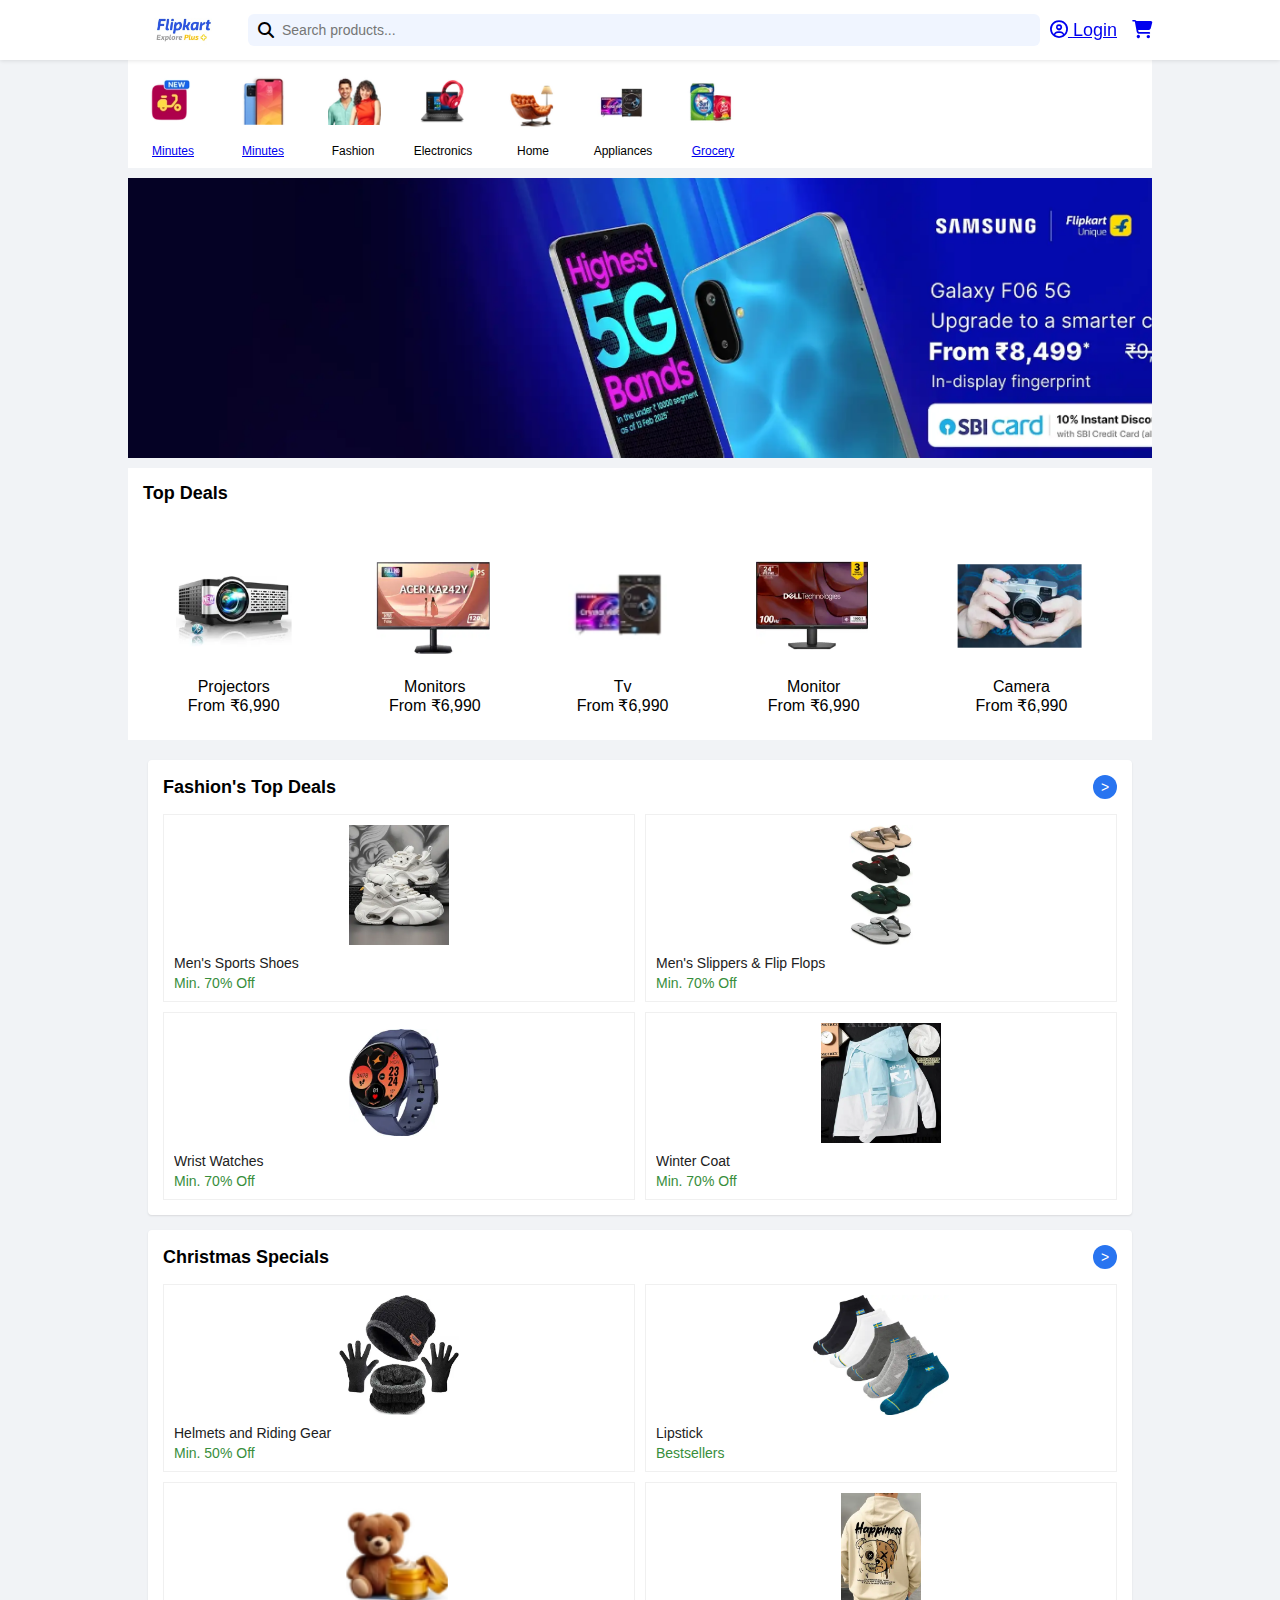
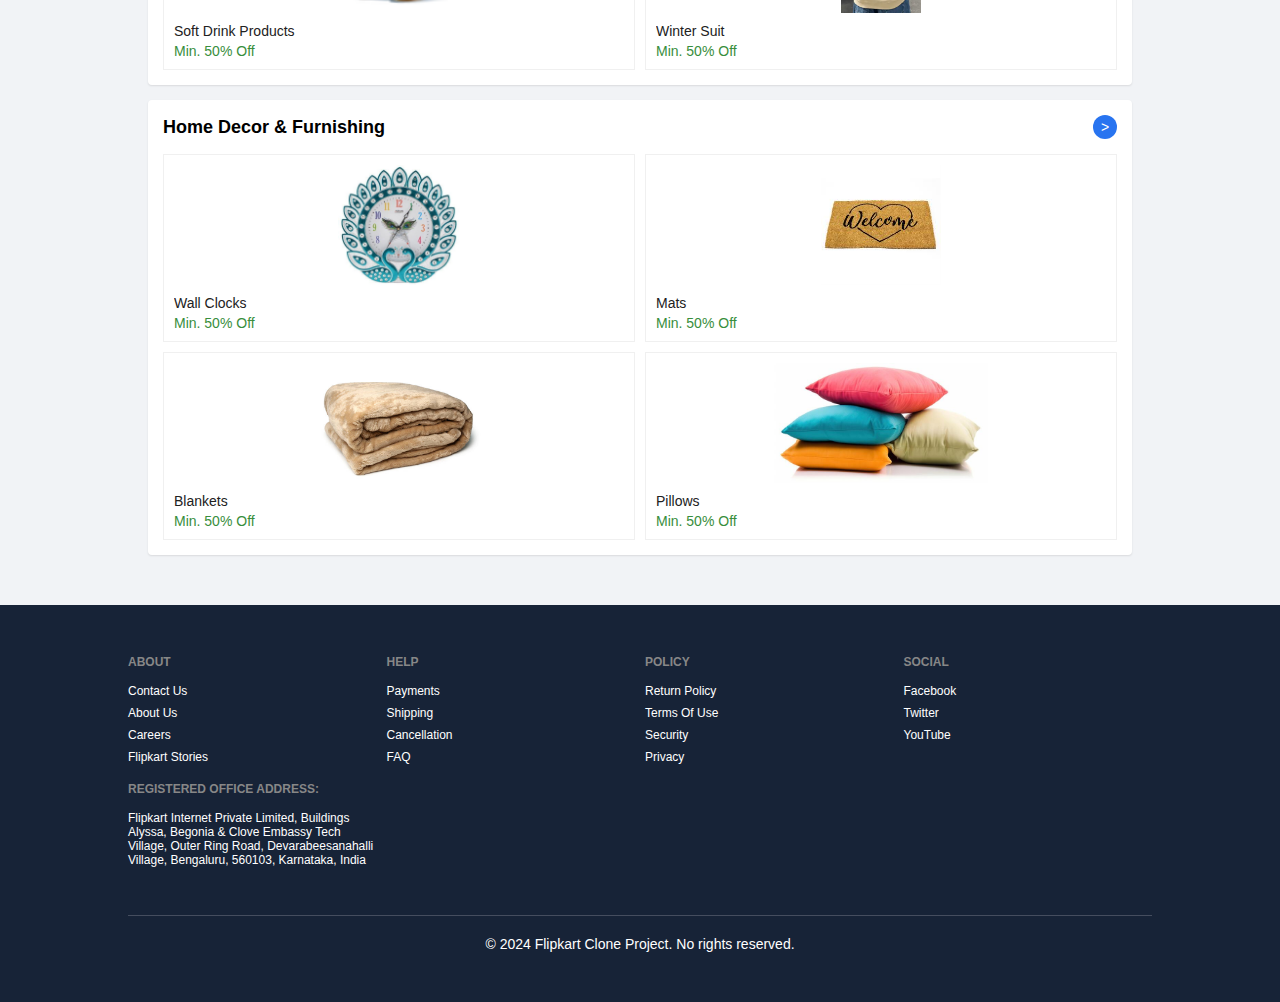
<file: index.html>
<!DOCTYPE html>
<html lang="en">
<head>
    <meta charset="UTF-8">
    <meta name="viewport" content="width=device-width, initial-scale=1.0">
    <title>Flipkart Responsive</title>
    <link rel="stylesheet" href="index.css">
    <link rel="stylesheet" href="https://cdnjs.cloudflare.com/ajax/libs/font-awesome/6.4.0/css/all.min.css">
</head>
<body class="hide-scrollbar">

    <header class="navbar">
        <img src="img/flipkart-img.jpg" class="logo" alt="Flipkart">
        <div class="search-box">
            <i class="fa-solid fa-magnifying-glass"></i>
            <input type="text" placeholder="Search products...">
        </div>
        <div class="nav-icons">
            <a href="#"><i class="fa-regular fa-circle-user"></i> <span class="hide-mobile">Login</span></a>
            <a href="#"><i class="fa-solid fa-cart-shopping"></i></a>
        </div>
    </header>

    <main class="main-container">
        <section class="categories hide-scrollbar">
            <div><a href="delivery.html">
            <div class="cat-card"><img src="img/minutes.png"><span>Minutes</span></div>
            </a></div>
            
            <div><a href="electronic.html">
            <div class="cat-card"><img src="img/moblies.png"><span>Minutes</span></div>
            </a></div>

            <div class="cat-card"><img src="img/fashion.png"><span>Fashion</span></div>
            <div class="cat-card"><img src="img/electronic.png"><span>Electronics</span></div>
            <div class="cat-card"><img src="img/furniture.png"><span>Home</span></div>
            <div class="cat-card"><img src="img/tv.png"><span>Appliances</span></div>
            <div><a href="grocery.html">
            <div class="cat-card"><img src="img/grocery.png"><span>Grocery</span></div>
            </a></div>
        </section>

        <section class="hero-slider">
            <div class="slide-track">
                <img src="img/herosection.png" alt="Offer 1">
                <img src="img/herosection1.png" alt="Offer 2">
                <img src="img/herosection2.png" alt="Offer 3">
            </div>
        </section>

        <h2 class="section-title">Top Deals</h2>
        <section class="categories hide-scrollbar">

            <div class="deal-card">
                <img src="img/projector.png">
                <p>Projectors</p>
                <span>From ₹6,990</span>
            </div>

            <div class="deal-card">
                <img src="img/monitors.png">
                <p>Monitors</p>
                <span>From ₹6,990</span>
            </div>

            <div class="deal-card">
                <img src="img/tv.png">
                <p>Tv</p>
                <span>From ₹6,990</span>
            </div>

            <div class="deal-card">
                <img src="img/monitor.png">
                <p>Monitor</p>
                <span>From ₹6,990</span>
            </div>

            <div class="deal-card">
                <img src="img/top mirrorless camera.png">
                <p>Camera</p>
                <span>From ₹6,990</span>
            </div>

            <div class="deal-card">
                <img src="img/phone.jpg">
                <p>Mobiles</p>
                <span>From ₹4,999</span>
            </div>
            </section>

            <section>
                <div class="main-wrapper">
                <div class="category-card">
                    <div class="card-header">
                        <h3>Fashion's Top Deals</h3>
                        <span class="arrow-btn">></span>
                    </div>
                    <div class="product-grid">
                        <div class="item">
                            <img src="img/fashion's - img1.webp" alt="Shoes">
                            <p>Men's Sports Shoes</p>
                            <span class="discount">Min. 70% Off</span>
                        </div>
                        <div class="item">
                            <img src="img/fashion's - img4.webp" alt="Slippers">
                            <p>Men's Slippers & Flip Flops</p>
                            <span class="discount">Min. 70% Off</span>
                        </div>
                        <div class="item">
                            <img src="img/fastrack smartwacth.png" alt="Watch">
                            <p>Wrist Watches</p>
                            <span class="discount">Min. 70% Off</span>
                        </div>
                        <div class="item">
                            <img src="img/winter- img1.webp" alt="winter">
                            <p>Winter Coat</p>
                            <span class="discount">Min. 70% Off</span>
                        </div>
                    </div>
                </div>

                <div class="category-card">
                    <div class="card-header">
                        <h3>Christmas Specials</h3>
                        <span class="arrow-btn">></span>
                    </div>
                    <div class="product-grid">
                        <div class="item">
                            <img src="img/winter- img3.webp" alt="Gear">
                            <p>Helmets and Riding Gear</p>
                            <span class="discount">Min. 50% Off</span>
                        </div>
                        <div class="item">
                            <img src="img/winter- img4.webp" alt="Lipstick">
                            <p>Lipstick</p>
                            <span class="discount">Bestsellers</span>
                        </div>
                        <div class="item">
                            <img src="img/beauty,food...png" alt="Soft Drink">
                            <p>Soft Drink Products</p>
                            <span class="discount">Min. 50% Off</span>
                        </div>
                        <div class="item">
                            <img src="img/winter- img2.webp" alt="Primer">
                            <p>Winter Suit</p>
                            <span class="discount">Min. 50% Off</span>
                        </div>
                    </div>
                </div>

                <div class="category-card">
                    <div class="card-header">
                        <h3>Home Decor & Furnishing</h3>
                        <span class="arrow-btn">></span>
                    </div>
                    <div class="product-grid">
                        <div class="item">
                            <img src="img/clock.jpg" alt="Clock">
                            <p>Wall Clocks</p>
                            <span class="discount">Min. 50% Off</span>
                        </div>
                        <div class="item">
                            <img src="img/mat.jpg" alt="Mats">
                            <p>Mats</p>
                            <span class="discount">Min. 50% Off</span>
                        </div>
                        <div class="item">
                            <img src="img/blanket.jpg" alt="Blanket">
                            <p>Blankets</p>
                            <span class="discount">Min. 50% Off</span>
                        </div>
                        <div class="item">
                            <img src="img/pillow.jpg" alt="Pillows">
                            <p>Pillows</p>
                            <span class="discount">Min. 50% Off</span>
                        </div>
                    </div>
                </div>
            </div>

        </section>
    </main>


    <footer>
        <div class="footer-cols">
            <div>
                <h4>ABOUT</h4>
                <p>Contact Us</p><p>About Us</p><p>Careers</p><p>Flipkart Stories</p>
            </div>
            <div>
                <h4>HELP</h4>
                <p>Payments</p><p>Shipping</p><p>Cancellation</p><p>FAQ</p>
            </div>
            <div>
                <h4>POLICY</h4>
                <p>Return Policy</p><p>Terms Of Use</p><p>Security</p><p>Privacy</p>
            </div>
            <div>
                <h4>SOCIAL</h4>
                <p>Facebook</p><p>Twitter</p><p>YouTube</p>
            </div>
            <div>
                <h4>Registered Office Address:</h4>
                <p>Flipkart Internet Private Limited, Buildings Alyssa, Begonia & Clove Embassy Tech Village, Outer Ring Road, Devarabeesanahalli Village, Bengaluru, 560103, Karnataka, India</p>
            </div>
        </div>
        <div class="footer-bottom">
            © 2024 Flipkart Clone Project. No rights reserved.
        </div>
    </footer>
</body>
</html>
</file>
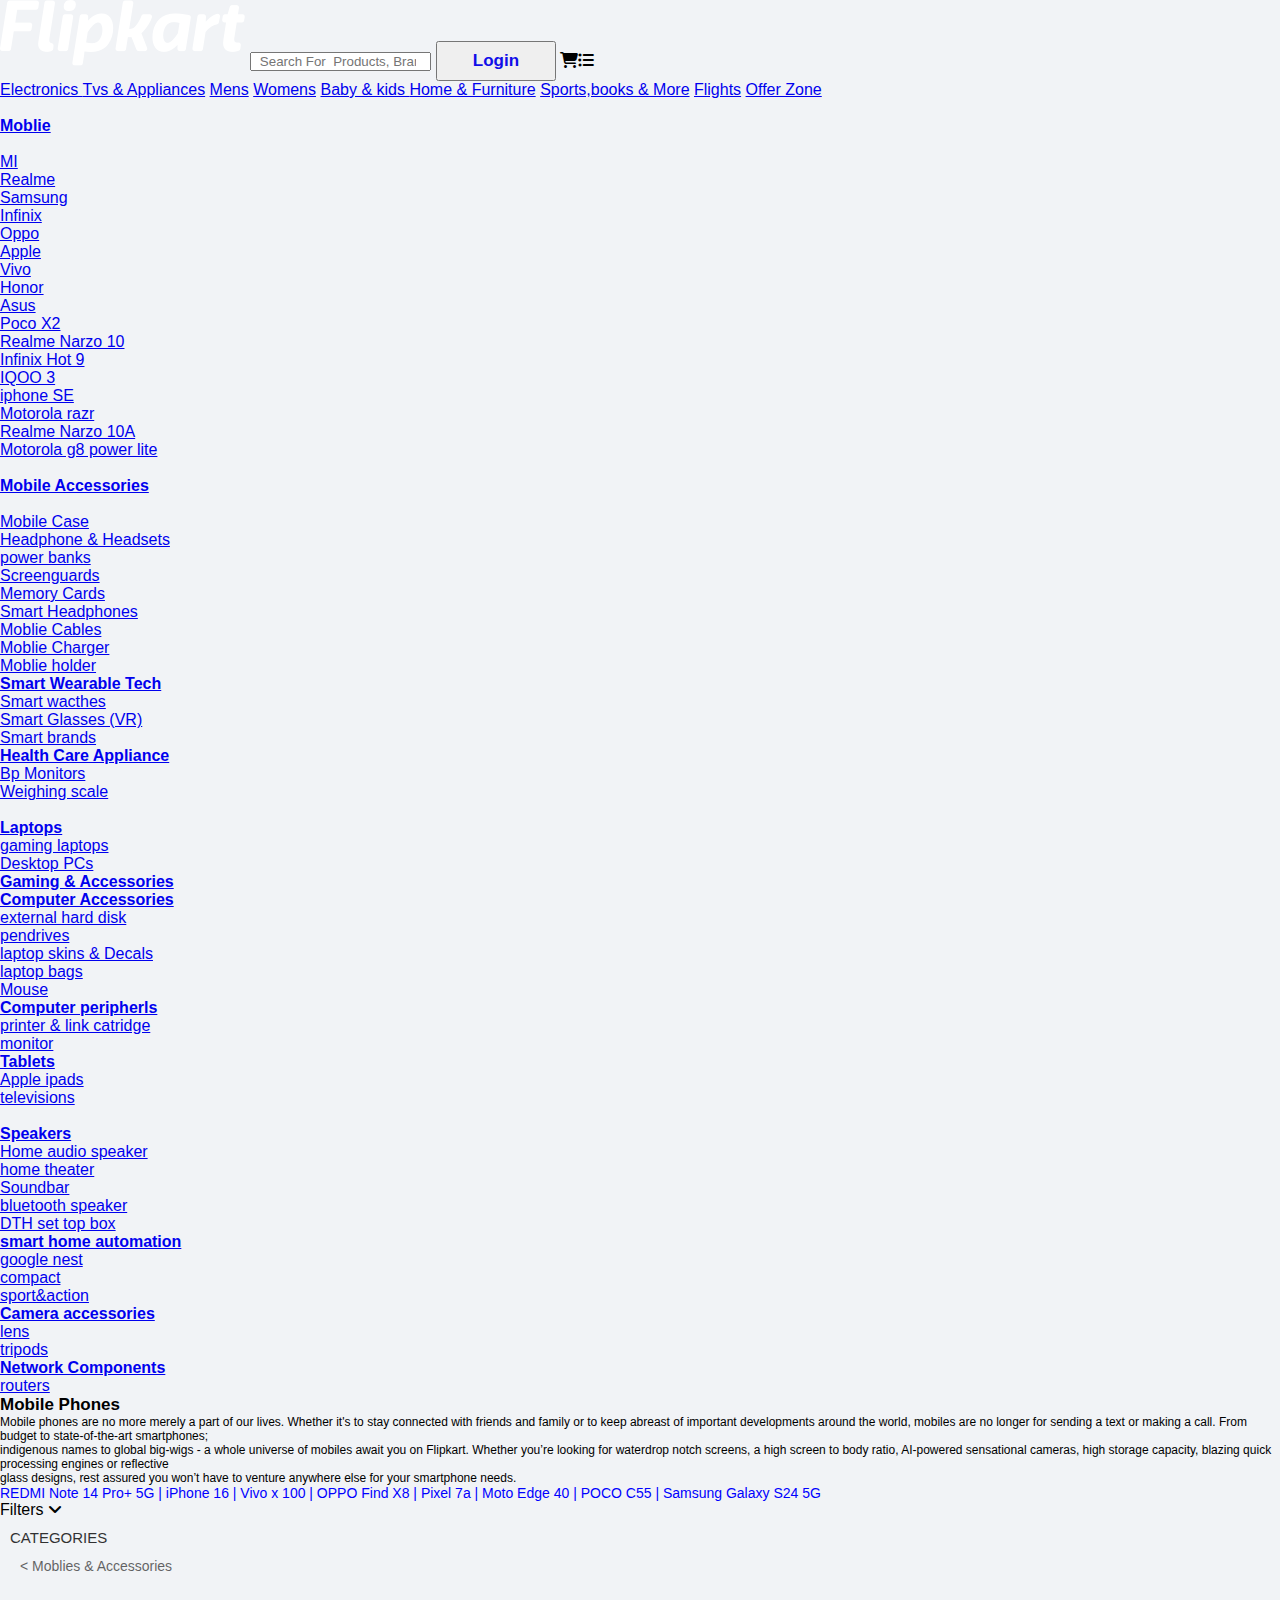
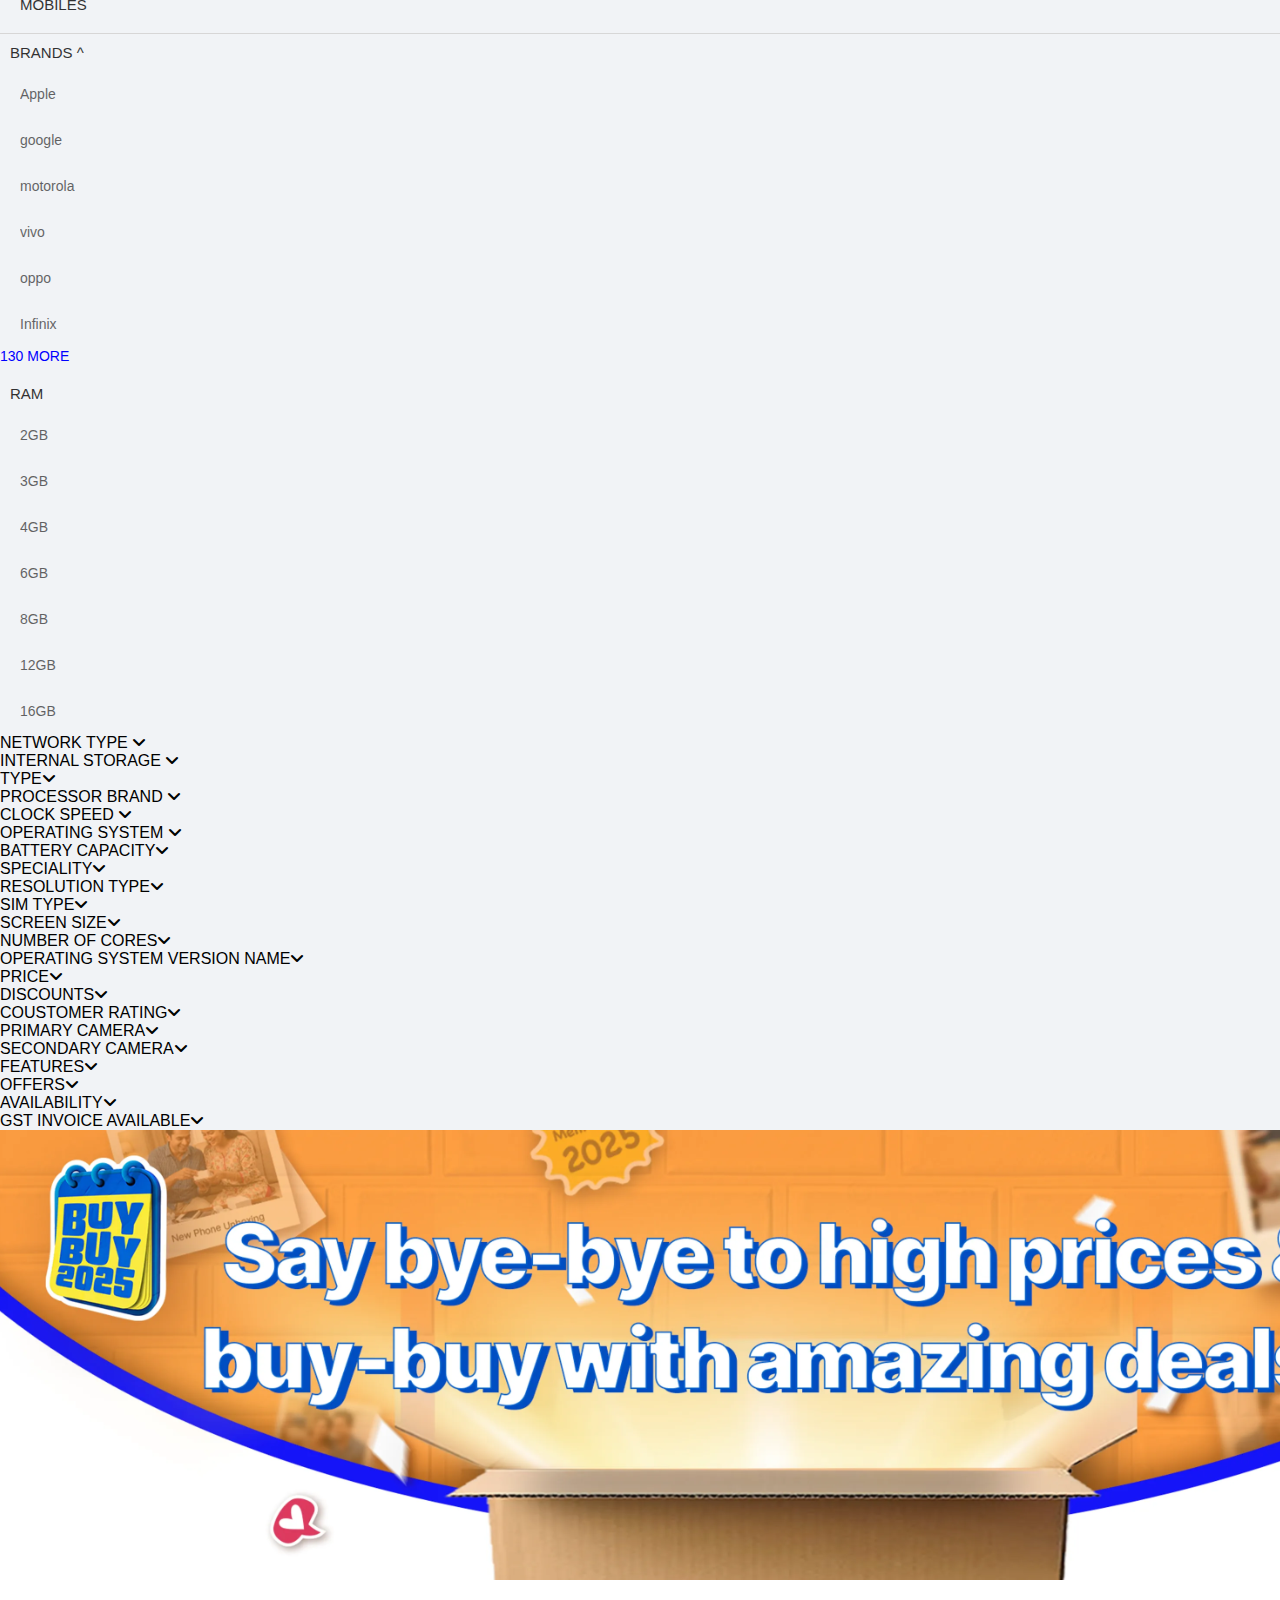
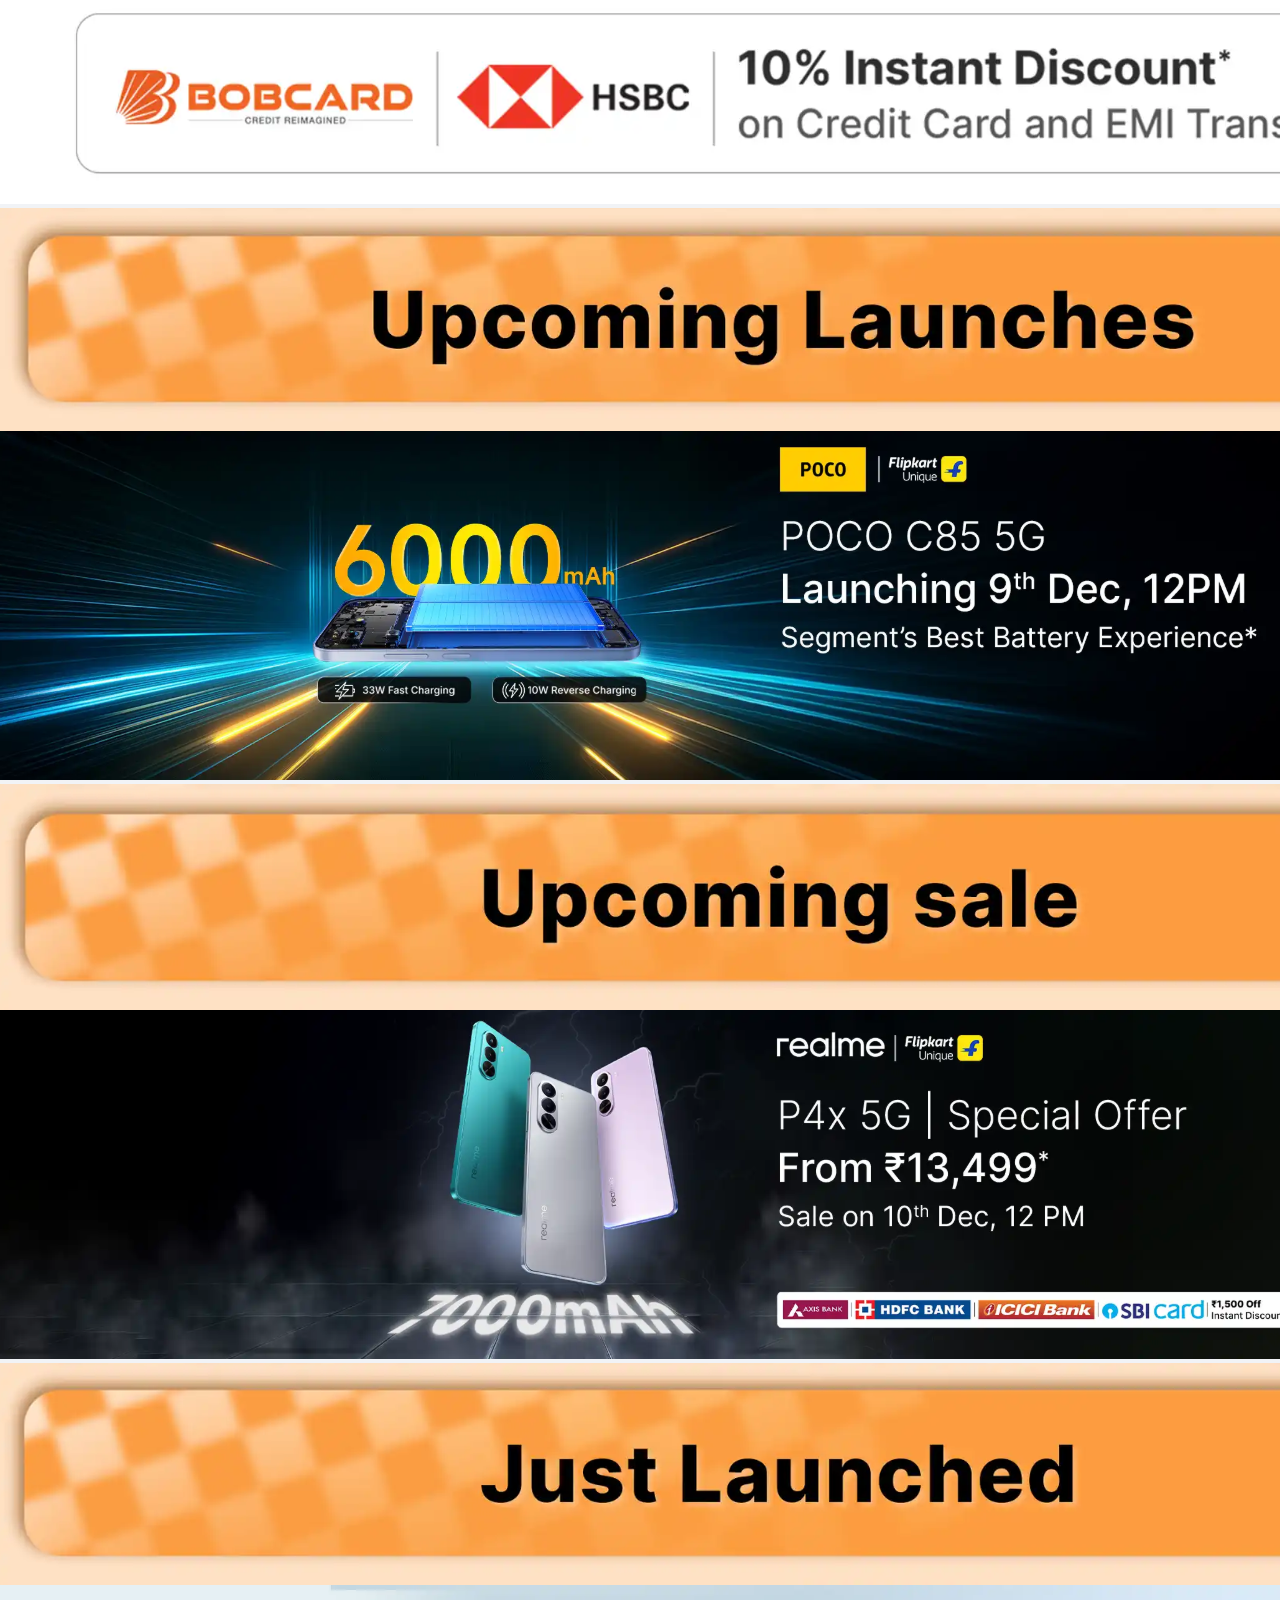
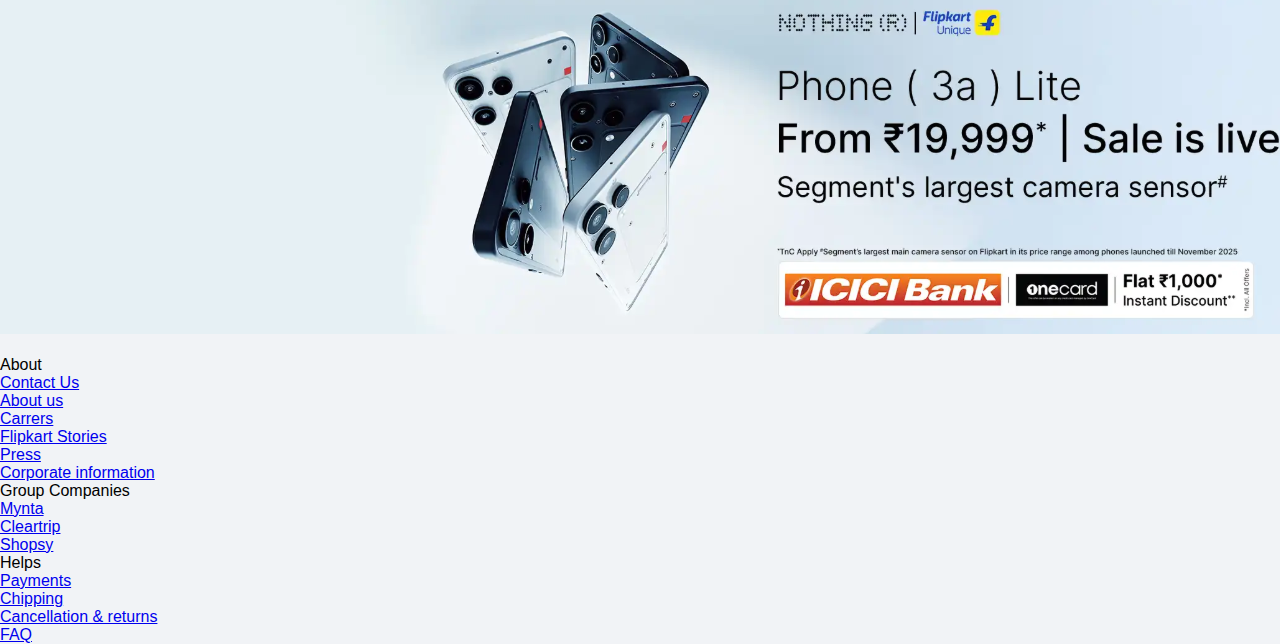
<file: 2.html>
<!DOCTYPE html>
<html lang="en">
<head>
    <meta charset="UTF-8">
    <meta name="viewport" content="width=device-width, initial-scale=1.0">
    <title>Flipkart</title>
    <link rel="stylesheet" href="./2.css">
    <link rel="stylesheet" href="https://cdnjs.cloudflare.com/ajax/libs/font-awesome/6.4.0/css/all.min.css"/>
    <link rel="preconnect" href="https://fonts.googleapis.com">
</head>
<body>
    <div id="html2container">
    
     <div class=header2>
        <img src="./flipkart-img html2.png" class="flipkart-img2"></img>
        
            <input type="search" placeholder="  Search For  Products, Brands and More        
                                                                                🔍 ">

            <button id="login-btn" style="width:120px;font-size: 17px;padding:8px;color:rgb(16, 13, 232);font-weight: bold;">Login </button>
            <i class="fa fa-shopping-cart" aria-hidden="true"></i><i class="fa-solid fa-list-ul"></i>
        </div> 
        </div>

       
        <div class="section-2html">
            <ul>
                
                <a class="html2sec-a ele-a" href="#">Electronics </a>
                <a class="html2sec-a" href="#">Tvs & Appliances</a>
                <a class="html2sec-a" href="#">Mens</a>
                <a class="html2sec-a" href="#">Womens</a>
                <a class="html2sec-a "href="#">Baby & kids </a>
                <a class="html2sec-a" href="#">Home & Furniture</a>
                <a class="html2sec-a" href="#">Sports,books & More</a>
                <a class="html2sec-a" href="#">Flights</a>
                <a class="html2sec-a" href="#">Offer Zone</a>
            </ul>

        </div>

        <div class="electronics-contents">

            <div class="moblie">

                <ul>
                    <br>
                    <li><a href="#"class="moblie-list" style="font-weight: bold;font-size: 16px;">Moblie</a></li>
                    <br>
                    <li><a href="#" class="moblie-list">MI</a></li>
                    <li><a href="#" class="moblie-list">Realme</a></li>
                    <li><a href="#"class="moblie-list">Samsung</a></li>
                    <li><a href="#"class="moblie-list">Infinix</a></li>
                    <li><a href="#"class="moblie-list">Oppo</a></li>
                    <li><a href="#"class="moblie-list">Apple</a></li>
                    <li><a href="#"class="moblie-list">Vivo</a></li>
                    <li><a href="#"class="moblie-list">Honor</a></li>
                    <li><a href="#"class="moblie-list">Asus</a></li>
                    <li><a href="#"class="moblie-list">Poco X2</a></li>
                    <li><a href="#"class="moblie-list">Realme Narzo 10</a></li>
                    <li><a href="#"class="moblie-list">Infinix Hot 9</a></li>
                    <li><a href="#"class="moblie-list"> IQOO 3</a></li>
                    <li><a href="#"class="moblie-list">iphone SE</a></li>
                    <li><a href="#"class="moblie-list">Motorola razr</a></li>
                    <li><a href="#"class="moblie-list">Realme Narzo 10A</a></li>
                    <li><a href="#"class="moblie-list">Motorola g8 power lite </a></li>
                </ul>

            </div>

             <div class="Moblie-Accessories">

                <ul>
                    <br>
                    <li><a href="#"class="moblie-list" style="font-weight: bold;font-size: 16px;">Mobile Accessories</a></li>
                    <br>
                    <li><a href="#" class="Accessories-list">Mobile Case</a></li>
                    <li><a href="#"class="Accessories-list">Headphone & Headsets</a></li>
                    <li><a href="#"class="Accessories-list">power banks</a></li>
                    <li><a href="#"class="Accessories-list">Screenguards</a></li>
                    <li><a href="#"class="Accessories-list">Memory Cards</a></li>
                    <li><a href="#"class="Accessories-list">Smart Headphones</a></li>
                    <li><a href="#"class="Accessories-list">Moblie Cables</a></li>
                    <li><a href="#"class="Accessories-list">Moblie Charger</a></li>
                    <li><a href="#"class="Accessories-list">Moblie holder</a></li>
                    <li><a href="#"class="moblie-list" style="font-weight: bold;font-size: 16px;">Smart Wearable Tech</a></li>
                    <li><a href="#"class="Accessories-list">Smart wacthes</a></li>
                    <li><a href="#"class="Accessories-list">Smart Glasses (VR)</a></li>
                    <li><a href="#"class="Accessories-list">Smart brands</a></li>
                    <li><a href="#"class="moblie-list" style="font-weight: bold;font-size: 16px;">Health Care Appliance</a></li>
                    <li><a href="#"class="Accessories-list">Bp Monitors</a></li>
                    <li><a href="#"class="Accessories-list">Weighing scale</a></li>
                  
                </ul>

            </div>


             <div class="moblie">

                <ul>
                    <br>
                    <li><a href="#"class="moblie-list" style="font-weight: bold;font-size: 16px;">Laptops</a></li>
                    <li><a href="#" class="moblie-list">gaming laptops</a></li>
                    <li><a href="#" class="moblie-list">Desktop PCs</a></li>
                    <li><a href="#"class="moblie-list" style="font-weight: bold;font-size: 16px;">Gaming & Accessories</a></li>
                    <li><a href="#"class="moblie-list" style="font-weight: bold;font-size: 16px;">Computer Accessories</a></li>
                    <li><a href="#"class="moblie-list">external hard disk</a></li>
                    <li><a href="#"class="moblie-list">pendrives</a></li>
                    <li><a href="#"class="moblie-list">laptop skins & Decals</a></li>
                    <li><a href="#"class="moblie-list">laptop bags</a></li>
                    <li><a href="#"class="moblie-list">Mouse</a></li>
                    <li><a href="#"class="moblie-list" style="font-weight: bold;font-size: 16px;">Computer peripherls</a></li>
                    <li><a href="#"class="moblie-list">printer & link catridge</a></li>
                    <li><a href="#"class="moblie-list">monitor</a></li>
                    <li><a href="#"class="moblie-list" style="font-weight: bold;font-size: 16px;">Tablets</a></li>
                    <li><a href="#"class="moblie-list">Apple ipads</a></li>
                    <li><a href="#" class="Accessories-list">televisions</a></li>
                   
                </ul>

            </div>

             <div class="Moblie-Accessories">

                <ul>
                    <br>
                
                    
                    
                    <li><a href="#"class="moblie-list" style="font-weight: bold;font-size: 16px;">Speakers</a></li>
                    <li><a href="#"class="Accessories-list">Home audio speaker</a></li>
                    <li><a href="#"class="Accessories-list">home theater</a></li>
                    <li><a href="#"class="Accessories-list">Soundbar</a></li>
                    <li><a href="#"class="Accessories-list">bluetooth speaker</a></li>
                    <li><a href="#"class="Accessories-list">DTH set top box </a></li>
                    <li><a href="#"class="moblie-list" style="font-weight: bold;font-size: 16px;">smart home automation</a></li>
                    <li><a href="#"class="Accessories-list">google nest</a></li>
                    <li><a href="#"class="Accessories-list">compact</a></li>
                    <li><a href="#"class="Accessories-list">sport&action</a></li>
                    <li><a href="#"class="moblie-list" style="font-weight: bold;font-size: 16px;">Camera accessories</a></li>
                    <li><a href="#"class="Accessories-list">lens</a></li>
                    <li><a href="#"class="Accessories-list">tripods</a></li>
                    <li><a href="#"class="moblie-list" style="font-weight: bold;font-size: 16px;">Network Components</a></li>
                    <li><a href="#"class="Accessories-list">routers</a></li>
                    
                   
                  
                </ul>

            </div>


        </div>

        <div class="ht2-para"> 

            <p class="footer-para" style="font-size: 12px;" ><span style="font-weight: bold;font-size: 17px; color: black;opacity: 1;">Mobile Phones</span><br>
Mobile phones are no more merely a part of our lives. Whether it's to stay connected with friends and family or to keep abreast of important developments around the world, mobiles are no longer for sending a text or making a call. From budget to state-of-the-art smartphones;<br>
 indigenous names to global big-wigs - a whole universe of mobiles await you on Flipkart. Whether you’re looking for waterdrop notch screens, a high screen to body ratio, AI-powered sensational cameras,
 high storage capacity, blazing quick processing engines or reflective <br>
 glass designs, rest assured you won’t have to venture anywhere else for your smartphone needs. <br>
<span style="color:blue;font-size: 14px;">REDMI Note 14 Pro+ 5G | iPhone 16 | Vivo x 100 | OPPO Find X8 | Pixel 7a | Moto Edge 40 | POCO C55 | Samsung Galaxy S24 5G </span></p>

        </div>


        <div class="sidebar-ht2">

            <ul>

                <li><section>Filters <i class="fa-solid fa-angle-down"></i></sections></li>
                <li><span style="font-size: 15px; color: black;opacity: 0.8;padding: 10px;display: block;">CATEGORIES</span></li>
                <li><p  style="font-size: 14px;opacity: 0.6;padding: 2px; padding-left: 20px;" > < Moblies & Accessories</p></li>
                <li><span style="font-size: 15px; color: black;opacity: 0.8;padding: 20px;border-bottom: 0.1px solid rgb(209, 207, 207);display: block; padding-bottom: 20px;">MOBILES</span></li>
                
                 <li><span style="font-size: 15px; color: black;opacity: 0.8;padding: 10px;display: block;">BRANDS ^</span></li>

                 <!-- <li><i class="fa fa-search" aria-hidden="true"></i><input id="in-htm2" type="search" placeholder="Search" ></li> -->
                 <li><p  style="font-size: 14px;opacity: 0.6;padding: 15px; padding-left: 20px;" >Apple</p></li>
                 <li><p  style="font-size: 14px;opacity: 0.6;padding: 15px; padding-left: 20px;" >google</p></li>
                 <li><p  style="font-size: 14px;opacity: 0.6;padding: 15px; padding-left: 20px;" >motorola</p></li>
                 <li><p  style="font-size: 14px;opacity: 0.6;padding: 15px; padding-left: 20px;" >vivo</p></li>
                 <li><p  style="font-size: 14px;opacity: 0.6;padding: 15px; padding-left: 20px;" >oppo</p></li>
                 <li><p  style="font-size: 14px;opacity: 0.6;padding: 15px; padding-left: 20px;" >Infinix</p></li>
                 <li><section><span style="color:blue;font-size: 14px;">130 MORE</span></section></li>

                 <li><span style="font-size: 15px; color: black;opacity: 0.8;padding: 10px;padding-top:20px;display: block;">RAM </span></li>
                 <li><p  style="font-size: 14px;opacity: 0.6;padding: 15px; padding-left: 20px;" >2GB</p></li>
                 <li><p  style="font-size: 14px;opacity: 0.6;padding: 15px; padding-left: 20px;" >3GB</p></li>
                 <li><p  style="font-size: 14px;opacity: 0.6;padding: 15px; padding-left: 20px;" >4GB</p></li>
                 <li><p  style="font-size: 14px;opacity: 0.6;padding: 15px; padding-left: 20px;" >6GB</p></li>
                 <li><p  style="font-size: 14px;opacity: 0.6;padding: 15px; padding-left: 20px;" >8GB</p></li>
                 <li><p  style="font-size: 14px;opacity: 0.6;padding: 15px; padding-left: 20px;" >12GB</p></li>
                 <li><p  style="font-size: 14px;opacity: 0.6;padding: 15px; padding-left: 20px;" >16GB</p></li>
                 <section style="color: rgb(255, 255, 255);"></section>

                <li><section>NETWORK TYPE <i class="fa-solid fa-angle-down"></i></sections></li>
                <li><section>INTERNAL STORAGE <i class="fa-solid fa-angle-down"></i></sections></li>
                <li><section>TYPE<i class="fa-solid fa-angle-down"></i></sections></li>
                <li><section>PROCESSOR BRAND   <i class="fa-solid fa-angle-down"></i></sections></li>
                <li><section>CLOCK SPEED    <i class="fa-solid fa-angle-down"></i></sections></li>
                <li><section>OPERATING SYSTEM    <i class="fa-solid fa-angle-down"></i></sections></li>

                 <li><section>BATTERY CAPACITY<i class="fa-solid fa-angle-down"></i></sections></li> 
                 <li><section>SPECIALITY<i class="fa-solid fa-angle-down"></i></sections></li>
                <li><section>RESOLUTION TYPE<i class="fa-solid fa-angle-down"></i></sections></li>  
                 <li><section>SIM TYPE<i class="fa-solid fa-angle-down"></i></sections></li>  
                 <li><section>SCREEN SIZE<i class="fa-solid fa-angle-down"></i></sections></li>       
                 <li><section>NUMBER OF CORES<i class="fa-solid fa-angle-down"></i></sections></li>
                 <li><section>OPERATING SYSTEM VERSION NAME<i class="fa-solid fa-angle-down"></i></sections></li>
                 <li><section>PRICE<i class="fa-solid fa-angle-down"></i></sections></li> 
                 <li><section>DISCOUNTS<i class="fa-solid fa-angle-down"></i></sections></li>   
                 <li><section>COUSTOMER RATING<i class="fa-solid fa-angle-down"></i></sections></li>   
                 <li><section>PRIMARY CAMERA<i class="fa-solid fa-angle-down"></i></sections></li>                
                <li><section>SECONDARY CAMERA<i class="fa-solid fa-angle-down"></i></sections></li>
                 <li><section>FEATURES<i class="fa-solid fa-angle-down"></i></sections></li>
                <li><section>OFFERS<i class="fa-solid fa-angle-down"></i></sections></li> 
                <li><section>AVAILABILITY<i class="fa-solid fa-angle-down"></i></sections></li>
                <li><section>GST INVOICE AVAILABLE<i class="fa-solid fa-angle-down"></i></sections></li>    
                 

            </ul>

        </div>

        <div class="main-content">

            <img src="./html-2 add.png" alt="#" class="html-2-add"></img>

             <img src="./html2-add.png" alt="#" class="html-2-add"></img>

             <img src="./html2-3add.png" alt="#" class="html-2-add"></img>

             <img src="./html2-add4.png" alt="#" class="html-2-add"></img>


        </div>


        <div class="black-footer">


  <br>
    <div class="ft-content">
    <ul>
        <p class="ft-p">About</p>
        <li><a class="footer-a" href="#">Contact Us</a></li>
        <li><a class="footer-a" href="#">About us</a></li>
        <li><a class="footer-a" href="#">Carrers</a></li>
        <li><a class="footer-a" href="#">Flipkart Stories</a></li>
        <li><a class="footer-a" href="#">Press</a></li>
        <li><a class="footer-a" href="#">Corporate information</a></li>

    </ul>
    </div>

    <div class="ft-content">
    <ul>
        <p class="ft-p"> Group Companies</p>
        <li><a class="footer-a" href="#">Mynta</a></li>
        <li><a class="footer-a" href="#">Cleartrip</a></li>
        <li><a class="footer-a" href="#">Shopsy</a></li>
      

    </ul>
    </div>

    <div class="ft-footer">
    <ul>
        <p class="ft-p">Helps</p>
        <li><a class="footer-a" href="#">Payments</a></li>
        <li><a class="footer-a" href="#">Chipping</a></li>
        <li><a class="footer-a" href="#">Cancellation & returns</a></li>
        <li><a class="footer-a" href="#">FAQ</a></li>   

    </ul>
    </div>


    </div>
    </div> 






     
    </div>











</div>


        



    </div>   
</body>
</html>
</file>
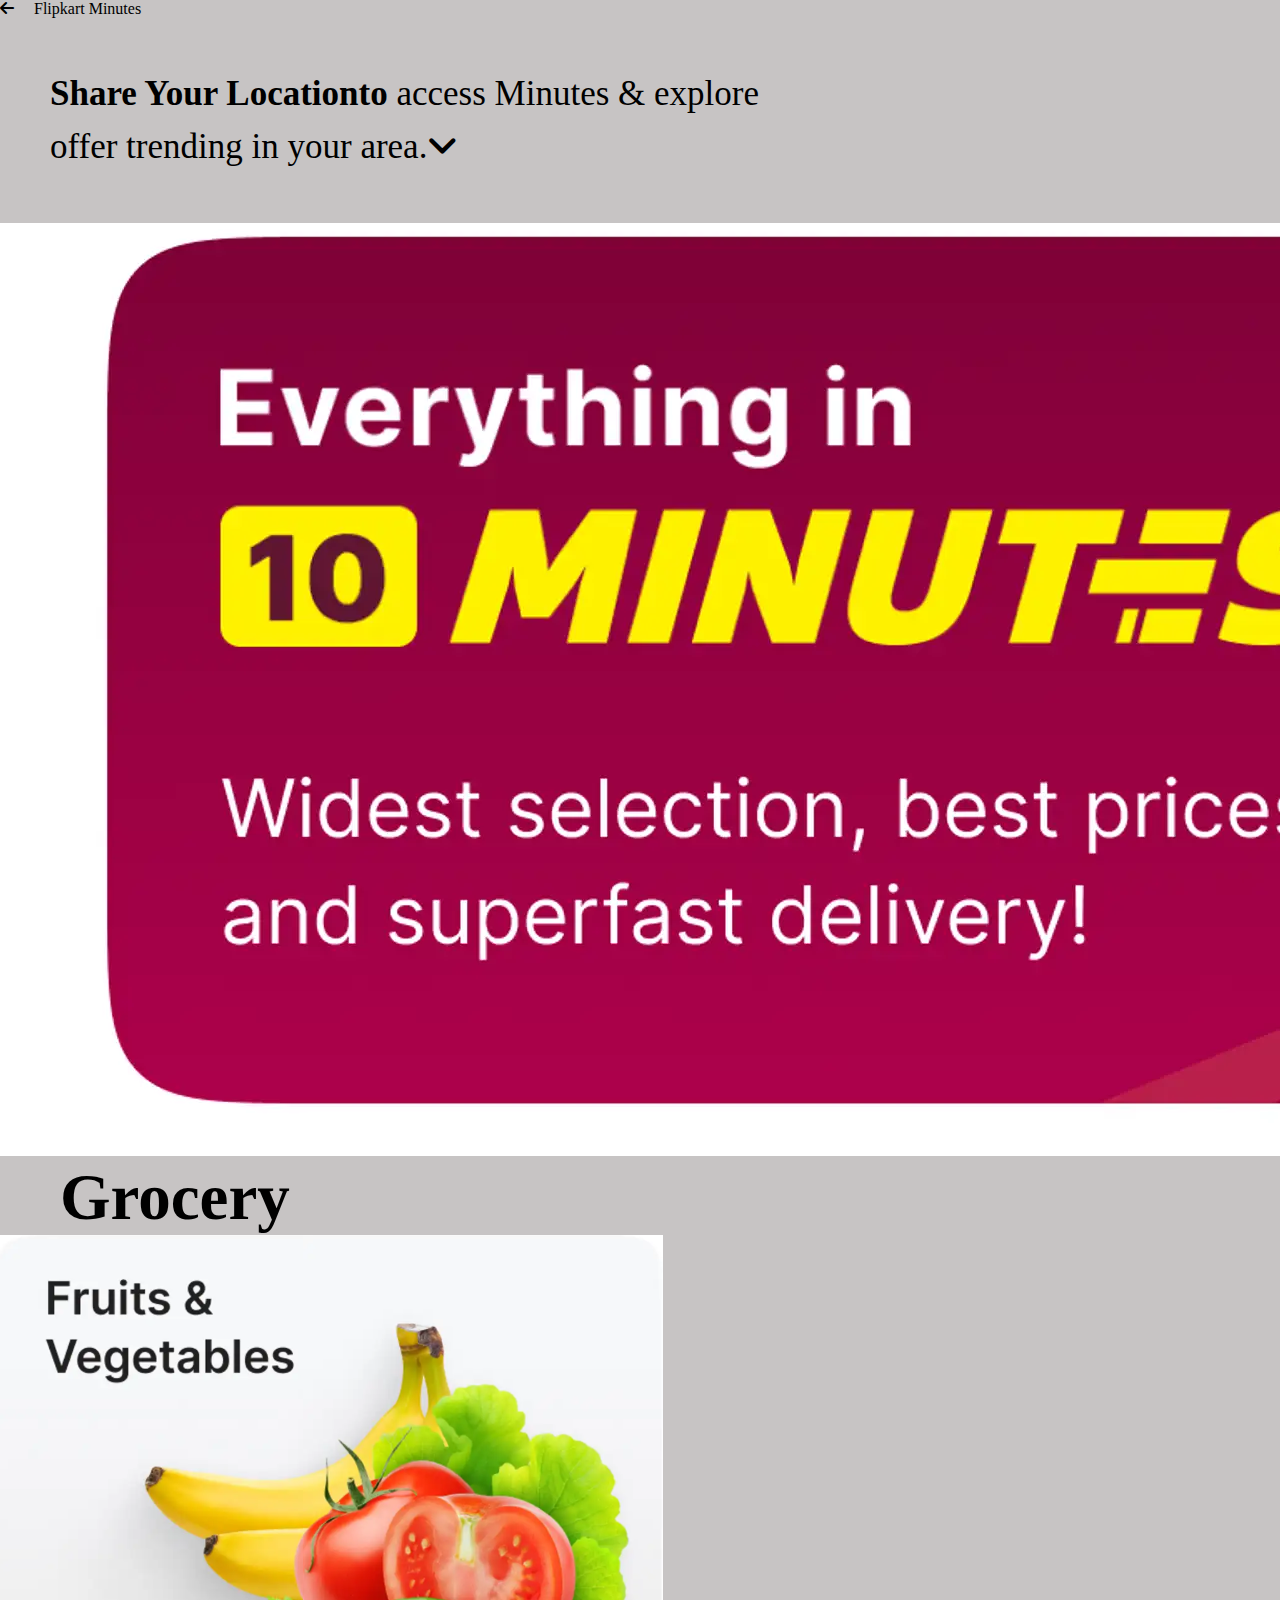
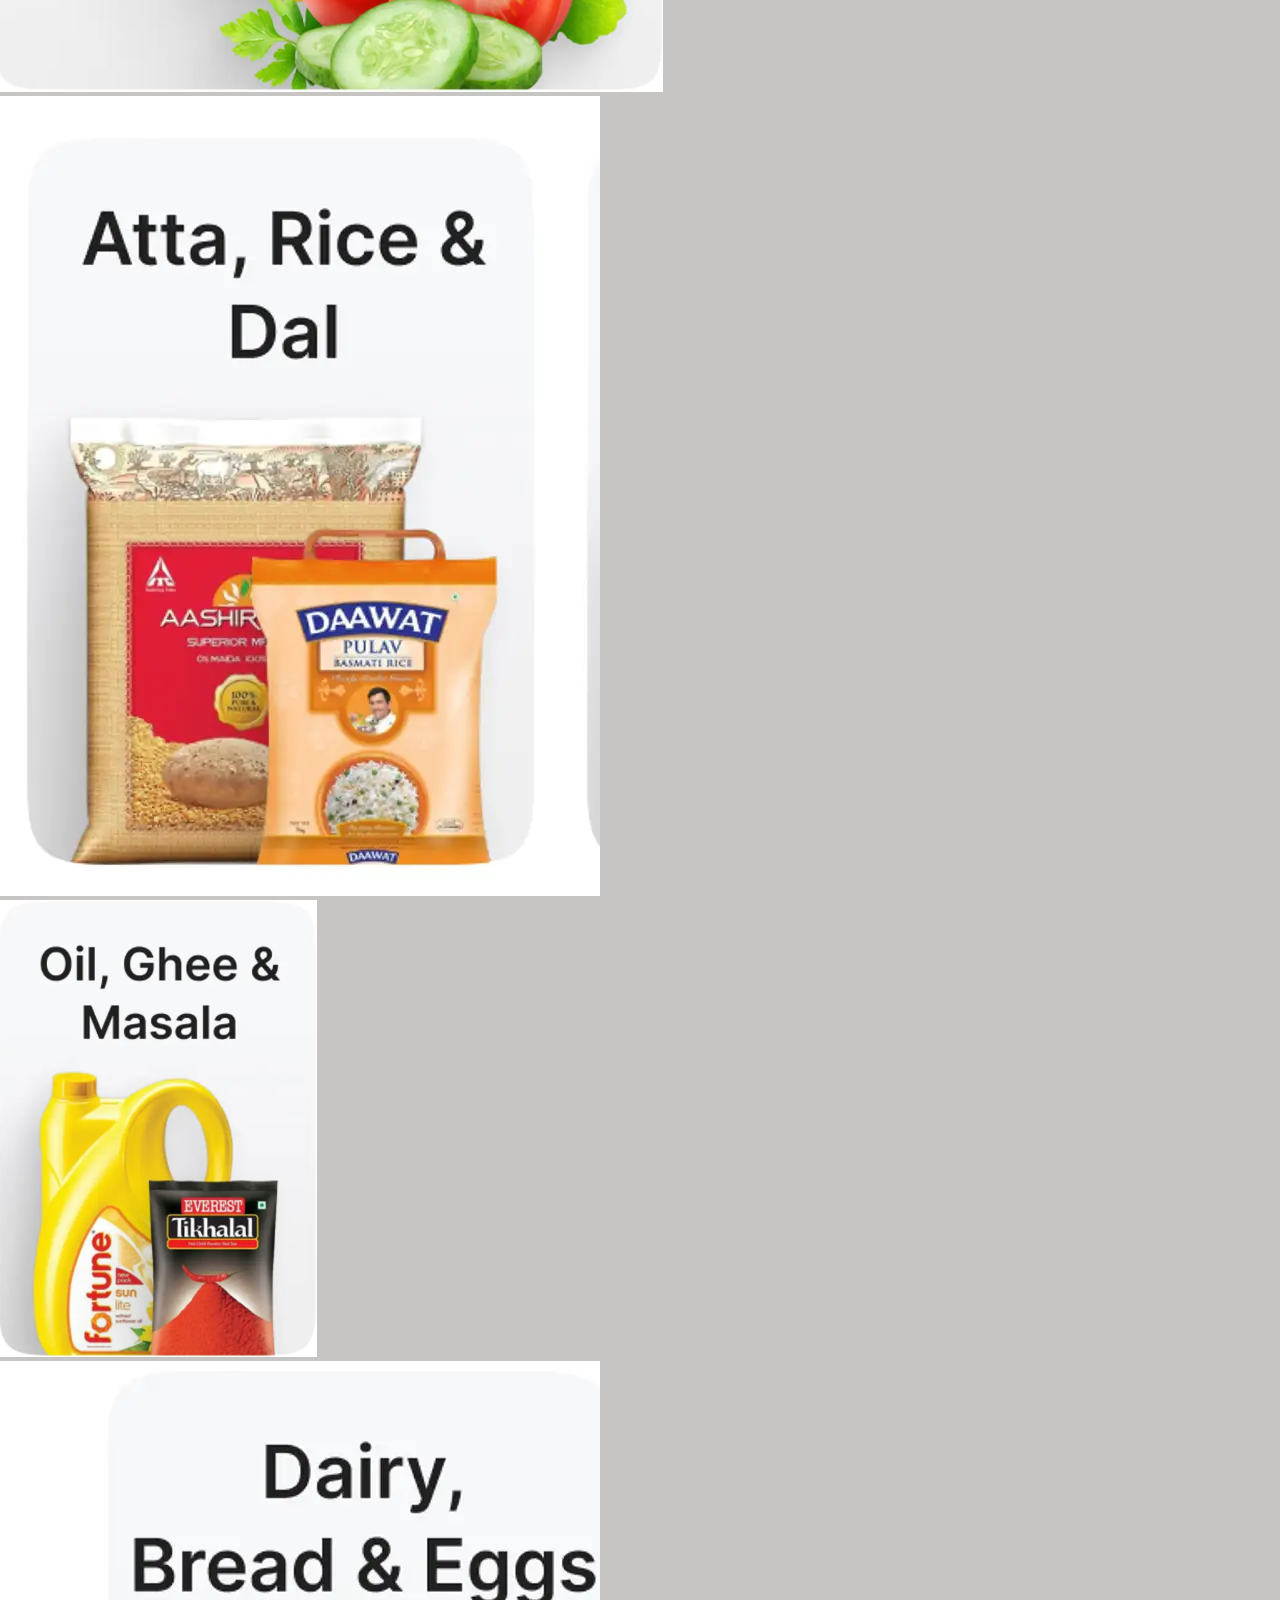
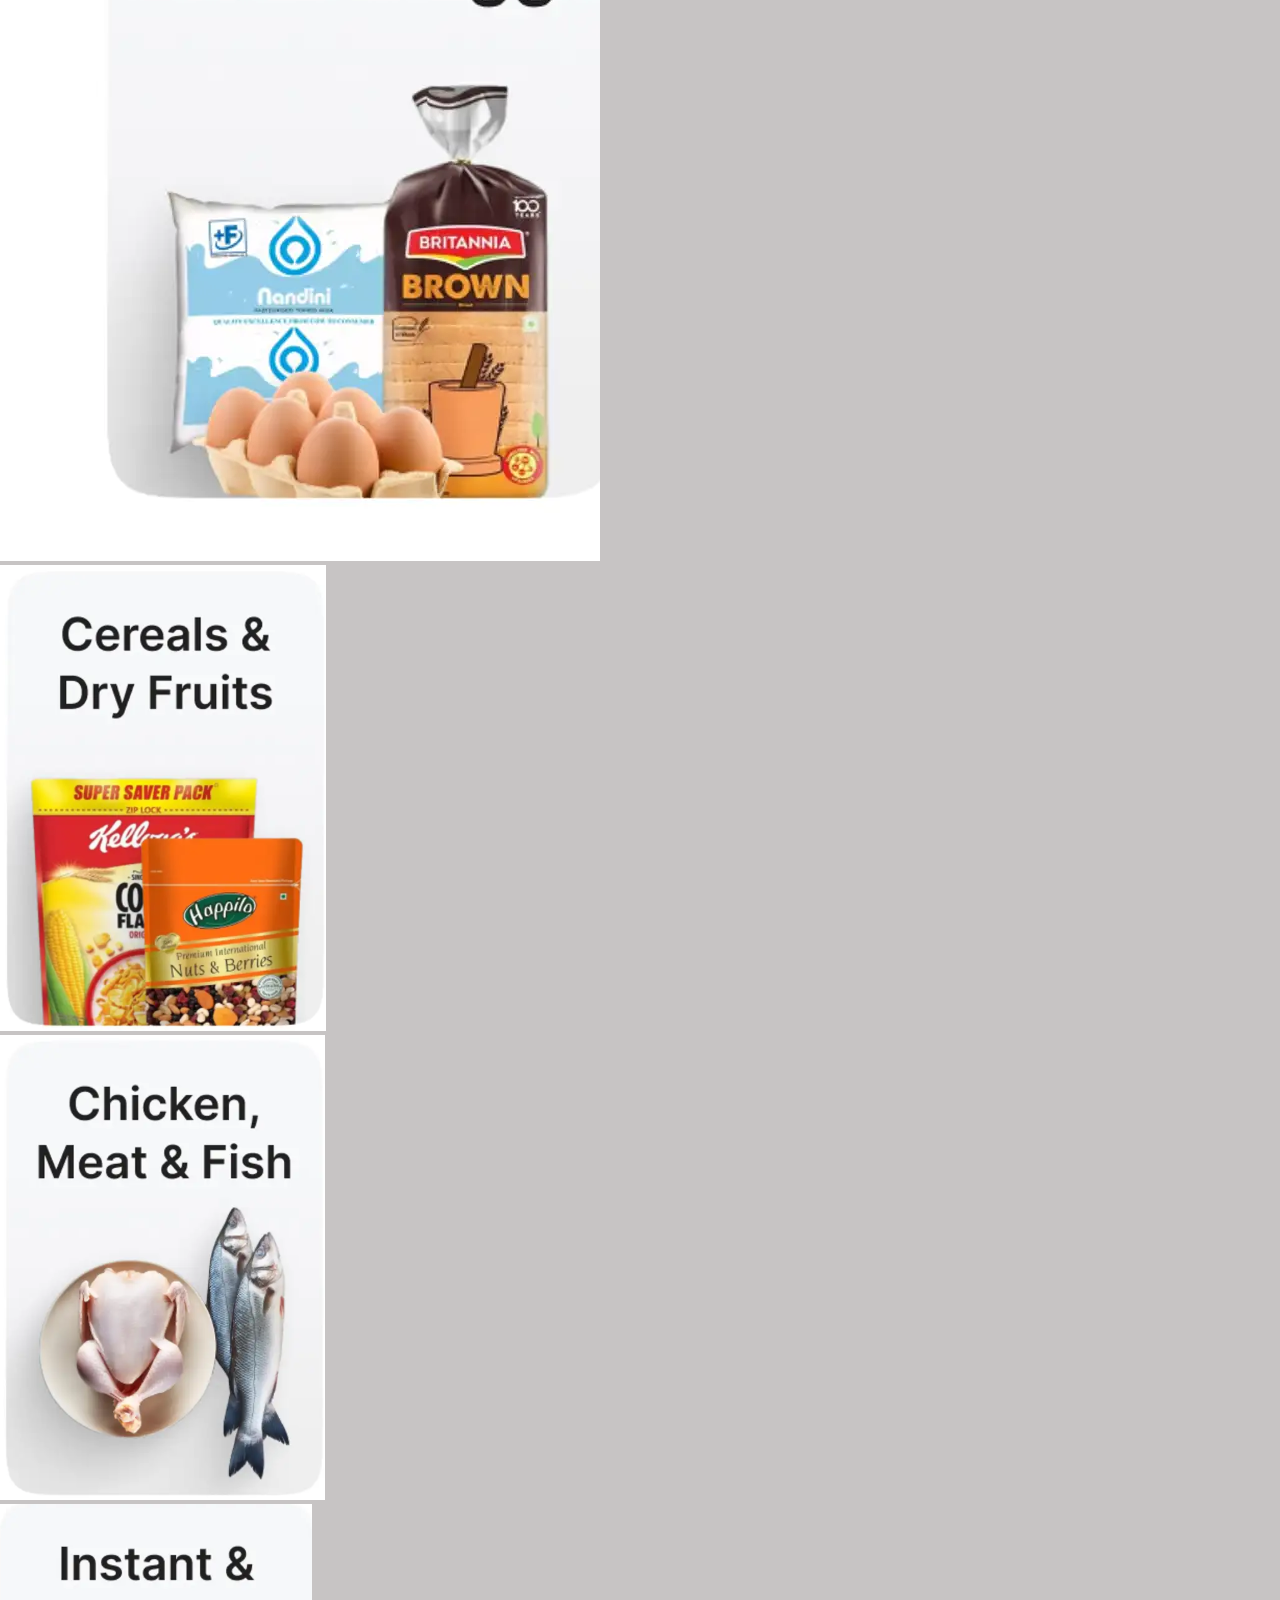
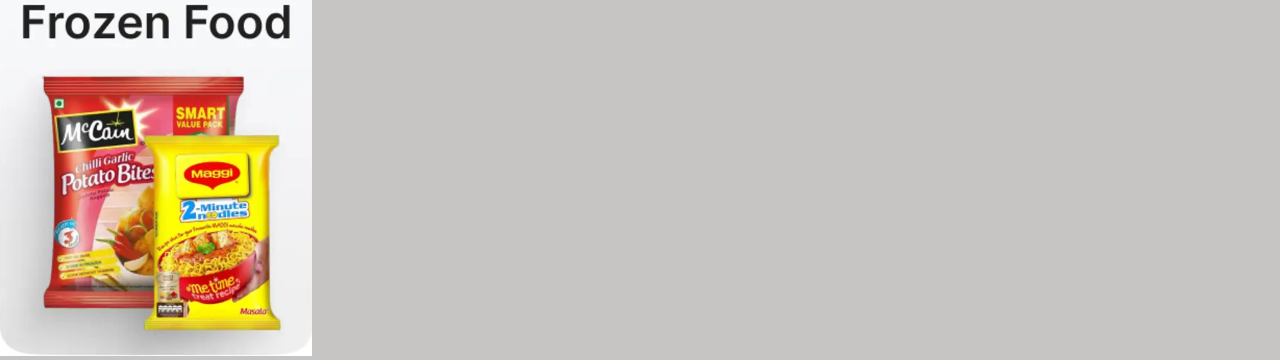
<file: 3.html>
<!DOCTYPE html>
<html lang="en">
<head>
    <meta charset="UTF-8">
    <meta name="viewport" content="width=device-width, initial-scale=1.0">
    <title>Flipkart</title>
    <link rel="stylesheet" href="./3.css">
    <link rel="stylesheet" href="https://cdnjs.cloudflare.com/ajax/libs/font-awesome/6.4.0/css/all.min.css"/>
    <link rel="preconnect" href="https://fonts.googleapis.com">
</head>
<body style="background-color:rgb(199, 196, 196);">


    <div class="container-3html">
        <p><i class="fa-solid fa-arrow-left"></i><span style="margin-left: 20px;">Flipkart Minutes</span></p>

        <div id="location-para">
           <p style="padding: 50px;font-size: 35px;line-height: 1.5;"> <span style="font-weight: bold;">Share Your Locationto</span> access Minutes & explore<br>  offer trending in your area.<i id="down-angle" class="fa-solid fa-angle-down fa-beat"></i></p>
           

        </div>

        <div>
            <img id="min-add" src="./minutes-adds.webp" alt="#"></img>

        </div>

        <div>
            <span style="padding: 60px;font-size: 65px;font-weight: bold;">Grocery</span>
    
        </div>

        <div id="content-imgs">

            <div>
            <img class="min-fruits" src="./min-fruits-img.png" alt="#"></img>
            </div>

            <div>
             <img class="min-gr" src="./min-img2.webp" alt="#"></img>
             </div>

             <div>
             <img class="min-gr" src="./min-img3.png" alt="#"></img>
             </div>

             <div>
             <img class="min-gr" src="./min-img4.webp" alt="#"></img>
             </div>

             <div>
             <img class="min-gr" src="./min-img5.png" alt="#"></img>
             </div>

             <div>
             <img class="min-gr" src="./min-img6.png" alt="#"></img>
             </div>

             <div>
             <img class="min-gr" src="./min-img7.png" alt="#"></img>
             </div>
            
        </div>

        


    </div>
    
</body>
</html>
</file>
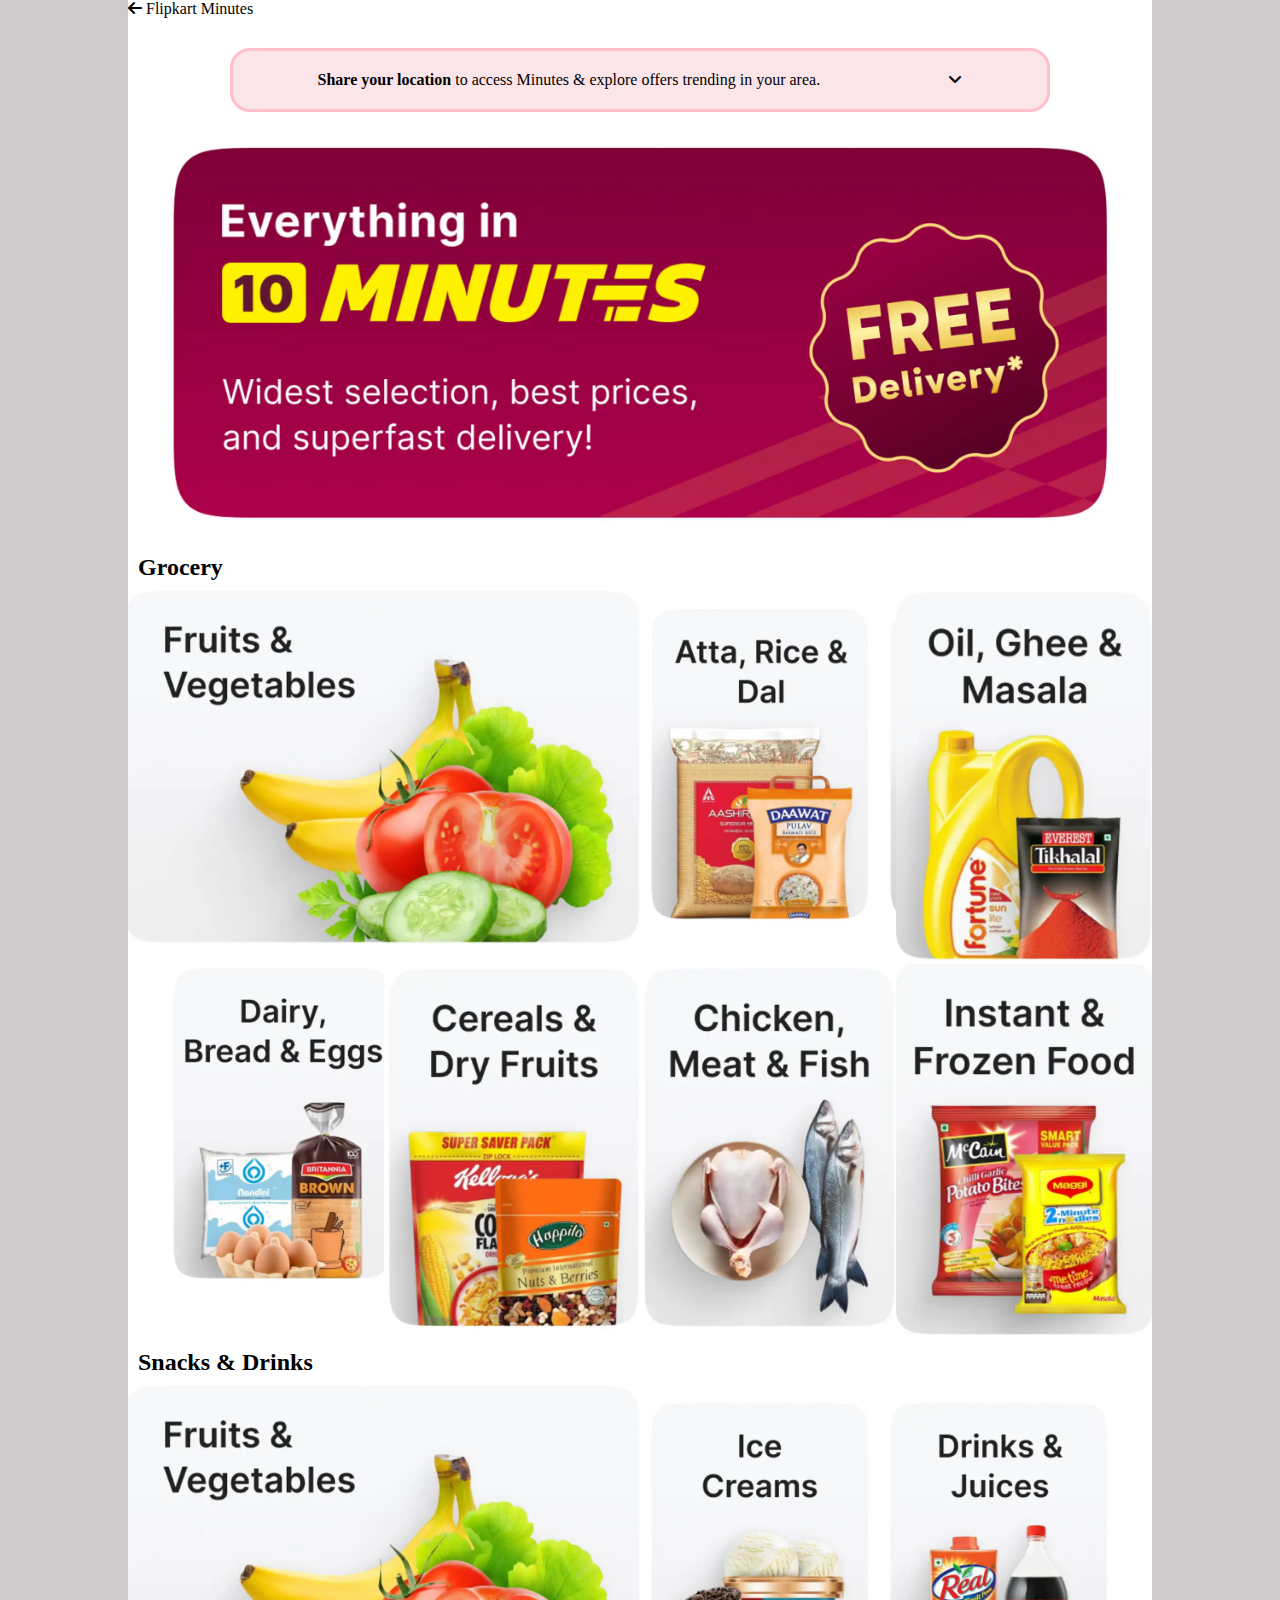
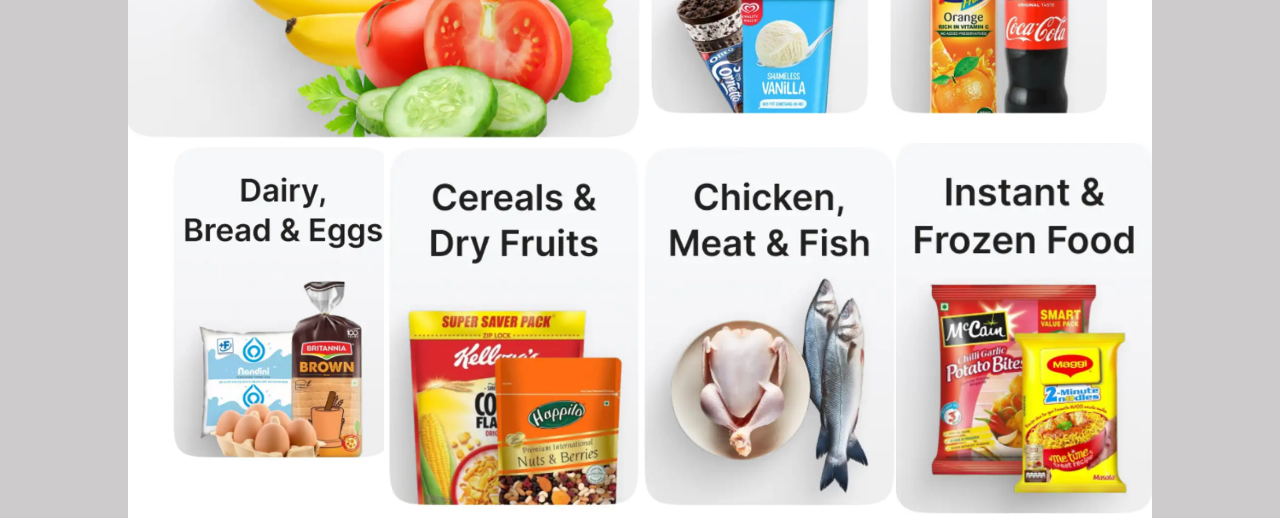
<file: delivery.html>
<!DOCTYPE html>
<html lang="en">
<head>
    <meta charset="UTF-8">
    <meta name="viewport" content="width=device-width, initial-scale=1.0">
    <title>Flipkart</title>
    <link rel="stylesheet" href="delivery.css">
    <link rel="stylesheet" href="https://cdnjs.cloudflare.com/ajax/libs/font-awesome/6.4.0/css/all.min.css"/>
    <link rel="preconnect" href="https://fonts.googleapis.com">
</head>
<body>
    <main>
        <div class="container">
            <div class="back-nav">
                <i class="fa-solid fa-arrow-left"></i>
                <span> </span>
                <span>Flipkart Minutes</span>
            </div>

            <div class="location">
                <div>
                    <b>Share your location</b> to access Minutes & explore offers trending in your area.
                </div>
                <div>
                    <i class="fa-solid fa-angle-down"></i>
                </div>
            </div>

            <div class="add">
                <img src="/img/minutes-adds.webp" width="100%">
            </div>

            <div>

                <h2 class="title"><b>Grocery</b></h2>

                <div class="grocery-grid">
                    <div class="main-item">
                        <img src="/img/min-fruits-img.png">
                    </div>

                    <div>
                        <img src="/img/min-img2.webp" >
                    </div>

                    <div>
                        <img src="/img/min-img3.png" >
                    </div>

                    <div>
                        <img src="/img/min-img4.webp">
                    </div>

                    <div>
                        <img src="/img/min-img5.png">
                    </div>

                    <div>
                        <img src="/img/min-img6.png">
                    </div>

                    <div>
                        <img src="/img/min-img7.png">
                    </div>
                </div>

            </div>


            <div>

                <h2 class="title"><b>Snacks & Drinks</b></h2>

                <div class="grocery-grid">
                    <div class="main-item">
                        <img src="/img/min-fruits-img.png">
                    </div>

                    <div>
                        <img src="img/min-snac-2.webp" >
                    </div>

                    <div>
                        <img src="img/min-snac-3.webp" >
                    </div>

                    <div>
                        <img src="/img/min-img4.webp">
                    </div>

                    <div>
                        <img src="/img/min-img5.png">
                    </div>

                    <div>
                        <img src="/img/min-img6.png">
                    </div>

                    <div>
                        <img src="/img/min-img7.png">
                    </div>
                </div>

            </div>
        </div>
    </main>
</body>
</html>
</file>
<file: 2.css>
/* Base Styles */
* {
     margin: 0;
      padding: 0; 
      box-sizing: border-box; 
      font-family: Roboto, Arial, sans-serif;
     }

body { 
    background-color: #f1f3f6; 
}

/* Header */
.main-header { 
    background: #2874f0; 
    padding: 10px 0; 
    color: white; 
    position: sticky; 
    top: 0; 
    z-index: 100;
 }

.header-container { 
    width: 95%; 
    max-width: 1200px; 
    margin: auto; 
    display: flex; 
    align-items: center; 
    gap: 20px; 
}

.logo-box img { 
    width: 80px;
 }

.search-bar { 
    flex: 1; 
    display: flex; 
    background: white; 
    border-radius: 2px; 
}

.search-bar input { 
    width: 100%; 
    border: none; 
    padding: 10px; 
    outline: none;
 }

.search-bar button { 
    border: none; 
    background: white; 
    padding: 0 15px; 
    color: #2874f0; 
    cursor: pointer;
 }

.header-actions { 
    display: flex; 
    align-items: center;
    gap: 20px; 
}

.login-btn { 
    background: white; 
    color: #2874f0; 
    border: none; 
    padding: 5px 30px; 
    font-weight: bold; 
    border-radius: 2px;
 }

.header-actions a { 
    color: white; 
    text-decoration: none; 
    font-weight: 500; 
    font-size: 14px; 
}

/* Sub Nav */
.sub-nav { 
    background: white; 
    box-shadow: 0 1px 3px rgba(0,0,0,0.1); 
    overflow-x: auto;
 }

.sub-nav ul { 
    display: flex; 
    list-style: none; 
    max-width: 1200px; 
    margin: auto; 
    padding: 12px; 
}

.sub-nav li { 
    padding: 0 15px; 
    font-size: 14px; 
    font-weight: 500; 
    white-space: nowrap; 
    cursor: pointer;
 }

/* Layout Grid */
.page-layout { 
    display: grid; 
    grid-template-columns: 280px 1fr;
     max-width: 1240px;
      margin: 10px auto; 
      gap: 10px; 
    }

/* Sidebar */

.sidebar { 
    background: white; 
    padding: 15px; 
    height: fit-content;
 }

.sidebar h3 { 
    font-size: 18px; 
    margin-bottom: 20px;
 }

.filter-group { 
    padding: 15px 0; 
    display: flex; 
    flex-direction: column; 
    gap: 8px; 
}

.filter-group h4 { 
    font-size: 12px; 
    color: #212121; 
    margin-bottom: 5px;
 }

.filter-group label { 
    font-size: 14px; 
    cursor: pointer;
 }

/* Main Content */

.content { 
    background: white; 
    padding: 15px;
 }

.breadcrumb {
     font-size: 12px; 
     color: #878787; 
     margin-bottom: 10px;
     }

.page-title { 
    font-size: 18px; 
    margin-bottom: 10px;
 }

.page-title span {
     font-size: 12px; 
     color: #878787; 
     font-weight: normal;
     }

.sort-bar { 
    display: flex; 
    gap: 20px; 
    border-bottom: 1px solid #f0f0f0; 
    padding-bottom: 10px; 
    margin-bottom: 15px; 
    font-size: 14px;
 }

.sort-bar span { 
    cursor: pointer; 
    color: #212121;
 }

/* Product List */
.product-list { 
    display: grid; 
    grid-template-columns: repeat(auto-fill, minmax(220px, 1fr)); 
    gap: 15px;
 
}

.item { 
    border: 1px solid #f0f0f0; 
    padding: 15px; 
    position: relative; 
    transition: 0.2s;
 }

.item:hover { 
    box-shadow: 0 4px 12px rgba(0,0,0,0.1); 
}

.wishlist { 
    position: absolute; 
    top: 10px; 
    right: 10px; 
    color: #c2c2c2; 
}

.item img { 
    width: 100%; 
    height: 200px; 
    object-fit: contain;
 }

.details { 
    margin-top: 15px; 
}

.name { 
    font-size: 14px; 
    font-weight: 500; 
    height: 35px; 
    overflow: hidden;
 }

.rating { 
    background: #388e3c; 
    color: white; 
    display: inline-block; 
    padding: 2px 6px; 
    font-size: 12px; 
    border-radius: 3px; 
    margin: 8px 0; 
}

.rating span { 
    color: #878787; 
    background: transparent; 
    padding-left: 5px; 
    font-weight: normal;
 }

.price { 
    font-size: 16px; 
    font-weight: bold;
 }

.old { 
    text-decoration: line-through; 
    color: #878787; 
    font-size: 13px; 
    font-weight: normal; 
    margin-left: 5px; 
}

.off { 
    color: #388e3c; 
    font-size: 13px; 
    margin-left: 5px;
 }

.delivery { 
    font-size: 12px; 
    margin-top: 10px;
 }

/* --- RESPONSIVE --- */

@media (max-width: 1024px) {
    .page-layout { grid-template-columns: 220px 1fr; }
}

@media (max-width: 768px) {
    .page-layout { grid-template-columns: 1fr; }
    .sidebar { display: none; } /* Hide filters on mobile to focus on content */
    .header-actions .seller-link, .sub-nav { display: none; }
    .product-list { grid-template-columns: repeat(2, 1fr); }
}

@media (max-width: 480px) {
    .product-list { grid-template-columns: 1fr; }
    .item { display: flex; gap: 15px; align-items: center; }
    .item img { width: 100px; height: 120px; }
    .login-btn { padding: 5px 15px; }
}
</file>
<file: 3.css>
*{
    padding: 0;
    margin: 0;
    box-sizing: border-box;
}

body{
    background-color: rgb(205, 203, 203);
}

.container{
    margin: auto;
    width: 80%;
    background-color: rgb(255, 255, 255);
}

.location{
    background-color: rgb(252, 229, 233);
    display:flex;
    align-items: center;
    justify-content: space-around;
    padding:20px;
    width: 80%;
    margin: 30px auto;
    border-radius: 20px;
    border: 3px solid pink;
}

.add{
    margin: auto;
}

.title{
    padding: 10px;
}

.grocery-grid{
    width: 100%;
    display: grid;
    grid-template-columns: 1fr 1fr 1fr 1fr;
}

.main-item{
    grid-column: span 2;
}

.grocery-grid>div>img{
    width: 100%;
}
</file>
<file: delivery.css>
*{
    padding: 0;
    margin: 0;
    box-sizing: border-box;
}

body{
    background-color: rgb(205, 203, 203);
}

.container{
    margin: auto;
    width: 80%;
    background-color: rgb(255, 255, 255);
}

.location{
    background-color: rgb(252, 229, 233);
    display:flex;
    align-items: center;
    justify-content: space-around;
    padding:20px;
    width: 80%;
    margin: 30px auto;
    border-radius: 20px;
    border: 3px solid pink;
}

.add{
    margin: auto;
}

.title{
    padding: 10px;
}

.grocery-grid{
    width: 100%;
    display: grid;
    grid-template-columns: 1fr 1fr 1fr 1fr;
}

.main-item{
    grid-column: span 2;
}

.grocery-grid>div>img{
    width: 100%;
}
</file>
<file: index.css>
/* --- Basic Reset --- */
* { margin: 0; padding: 0; box-sizing: border-box; font-family: sans-serif; }

.hide-scrollbar::-webkit-scrollbar { 
    display: none; 
}
.hide-scrollbar { 
    scrollbar-width: none;
     -ms-overflow-style: none;
     }

body {
     background: #f1f3f6; 
     padding-top: 60px; 
     
    }

/* --- Responsive Navbar --- */
.navbar {
    position: fixed;
    top: 0;
    width: 100%;
    height: 60px;
    background: white; 
    display: flex; 
    align-items: center;
    padding: 0 15px; 
    z-index: 1000; 
    box-shadow: 0 1px 4px rgba(0,0,0,0.1);
}
.logo { 
    width: 80px; 
    margin-right: 10px; 
}
.search-box {
    flex: 1; 
    background: #f0f5ff; 
    border-radius: 6px;
    display: flex; 
    align-items: center; 
    padding: 0 10px;
}
.search-box input { 
    border: none; 
    background: none; 
    padding: 8px; 
    width: 100%; 
    font-size: 14px; 
    outline: none;
 }
.nav-icons { 
    display: flex; 
    gap: 15px; 
    margin-left: 10px; 
    font-size: 18px; 
}

/* --- Categories (Scrollable on Mobile) --- */
.categories {
    display: flex; 
    background: white; 
    padding: 10px;
    overflow-x: auto; 
    gap: 20px;
}
.cat-card { 
    text-align: center; 
    min-width: 70px;
 }
.cat-card img { 
    width: 50px; 
    height: 50px; 
    object-fit: contain;
 }
.cat-card span { 
    display: block; 
    font-size: 12px; 
    margin-top: 5px; 
}

/* --- Hero Slider --- */
.hero-slider { 
    overflow: hidden; 
    width: 100%; 
    margin: 10px 0; 
}
.slide-track { 
    display: flex; 
    width: 300%; 
    animation: slide 10s infinite ease-in-out;
 }
.slide-track img { 
    width: 100%; 
    height: 180px; 
    object-fit: cover;
 }

@keyframes slide {
    0%, 20% { transform: translateX(0); }
    33%, 53% { transform: translateX(-50%); }
    66%, 86% { transform: translateX(-90%); }
    100% { transform: translateX(0); }
}

/* --- Responsive Deals Grid --- */
.section-title { 
    padding: 15px; 
    font-size: 18px; 
    background: white; 
    margin-top: 10px; 
}
.deals-grid {
    display: grid;
    grid-template-columns: repeat(2, 1fr); /* 2 columns on Mobile */
    gap: 2px;
    background: #e0e0e0;
}
.deal-card { 
    background: white; 
    padding: 15px; 
    text-align: center; 
}
.deal-card img { 
    height: 120px; 
    object-fit: contain; 
    margin-bottom: 10px; 
}

/* Container for the 3 columns */
.main-wrapper {
    display: flex;
    gap: 15px;
    padding: 20px;
    background-color: #f1f3f6;
    overflow-x: auto; /* For mobile swipe */
}

/* Individual Category Box */
.category-card {
    background: #fff;
    flex: 1;
    min-width: 320px;
    padding: 15px;
    border-radius: 4px;
    box-shadow: 0 1px 2px rgba(0,0,0,0.1);
}

/* Header with Title and Arrow */
.card-header {
    display: flex;
    justify-content: space-between;
    align-items: center;
    margin-bottom: 15px;
}

.card-header h3 {
    font-size: 18px;
    font-weight: 600;
}

.arrow-btn {
    background-color: #2874f0;
    color: white;
    width: 24px;
    height: 24px;
    border-radius: 50%;
    display: flex;
    align-items: center;
    justify-content: center;
    font-size: 14px;
    cursor: pointer;
}

/* 2x2 Grid for Products */
.product-grid {
    display: grid;
    grid-template-columns: repeat(2, 1fr);
    grid-template-rows: repeat(2, auto);
    gap: 10px;
}

.item {
    border: 1px solid #f0f0f0;
    padding: 10px;
    text-align: left;
    display: flex;
    flex-direction: column;
}

.item img {
    width: 100%;
    height: 120px;
    object-fit: contain;
    margin-bottom: 10px;
    transition: transform 0.3s;
}

.item:hover img {
    transform: scale(1.05);
}

.item p {
    font-size: 14px;
    color: #212121;
    margin-bottom: 4px;
    white-space: nowrap;
    overflow: hidden;
    text-overflow: ellipsis;
}

.discount {
    font-size: 14px;
    color: #388e3c; /* Flipkart Green */
    font-weight: 500;
}

    footer { 
        background: #172337; 
        color: white; 
        padding: 50px 10%; 
        margin-top: 30px;
     }
    .footer-cols { 
        display: grid; 
        grid-template-columns: repeat(4, 1fr); 
        gap:10px; 
        font-size: 12px;
     }
    .footer-cols h4 { 
        color: #878787;
         margin-bottom: 15px;
          text-transform: uppercase;
         }
    .footer-cols p { 
        margin-bottom: 8px; 
        cursor: pointer;
     }
    .footer-cols p:hover { 
        text-decoration: underline;
     }
    .footer-bottom { 
        border-top: 1px solid #454d5e;
        margin-top: 40px;
        padding-top: 20px; 
        text-align: center; 
        font-size: 14px;
         }


























/* ==========================================================
   TABLET RESPONSIVE (Width > 768px)
   ========================================================== */
@media (min-width: 768px) {
    .logo { width: 110px; }
    .slide-track img { height: 280px; }
    .deals-grid {
        grid-template-columns: repeat(4, 1fr); /* 4 columns on Tablet */
        gap: 10px;
        padding: 10px;
        background: transparent;
    }
    .cat-card img { width: 65px; height: 65px; }

    .main-wrapper {
        flex-direction: column;
    }

    
}




























/* ==========================================================
   DESKTOP RESPONSIVE (Width > 1024px)
   ========================================================== */
@media (min-width: 1024px) {
    .navbar { padding: 0 10%; }
    .main-container { padding: 0 10%; }
    .deals-grid {
        grid-template-columns: repeat(6, 1fr); /* 6 columns on Desktop */
    }
    .hide-mobile { display: inline; }
    
    
}
</file>
